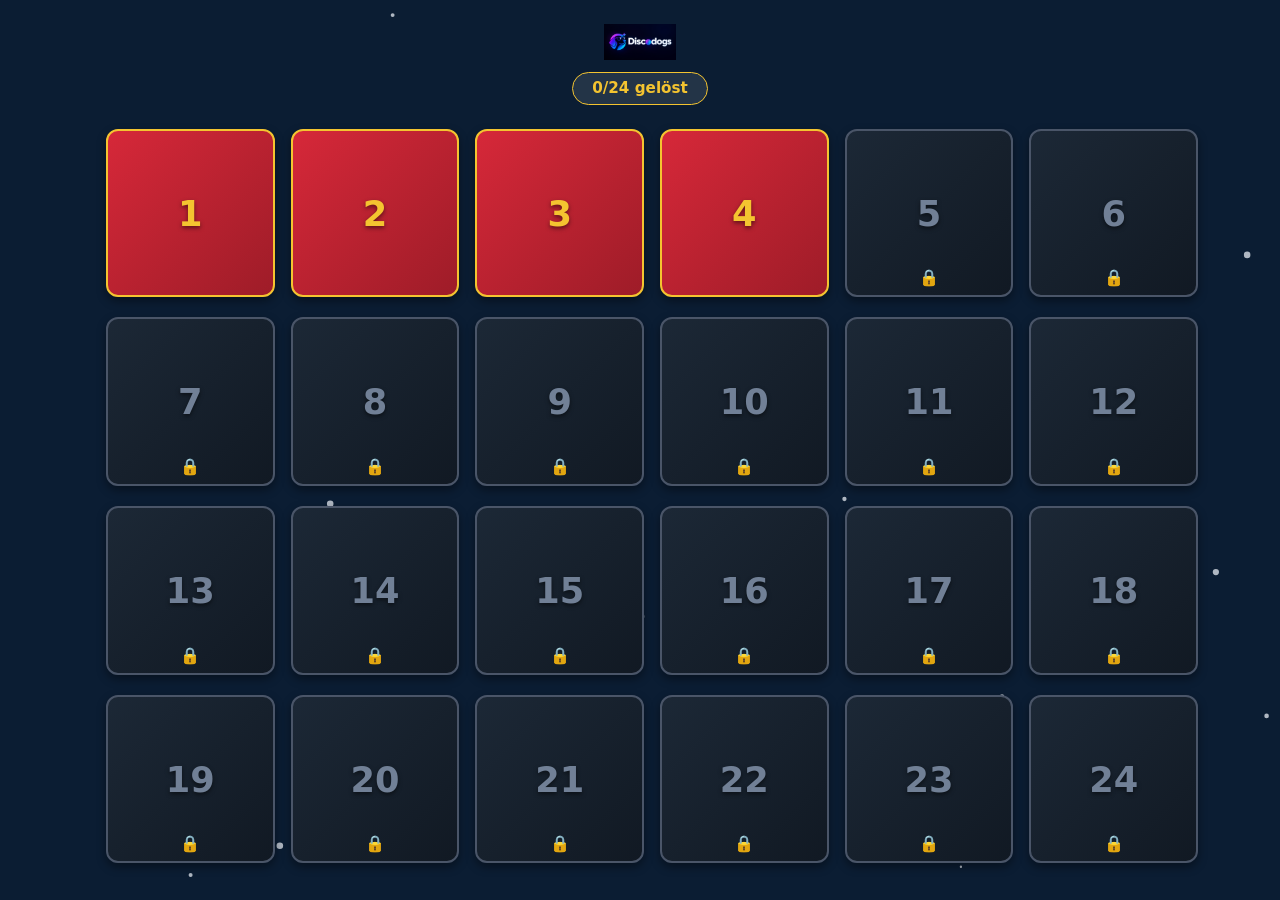
<file: index.html>
<!DOCTYPE html>
<html lang="de">
<head>
  <meta charset="UTF-8">
  <meta name="viewport" content="width=device-width, initial-scale=1.0">
  <title>Adventskalender</title>
  <link rel="stylesheet" href="style.css">
</head>
<body>
  <canvas id="snow-canvas"></canvas>
  <canvas id="confetti-canvas"></canvas>

  <header>
    <div class="header-brand">
      <img src="assets/discodogs-logo-dark.png" alt="Discodogs" class="header-logo">
      <h1 class="sr-only">Adventskalender</h1>
      <p id="subtitle" class="subtitle" hidden></p>
    </div>
    <div class="progress-bar" id="progress-display">0/24 gelöst</div>
  </header>

  <div id="countdown-banner" class="countdown-banner hidden"></div>

  <main>
    <div class="calendar-grid" id="calendar-grid"></div>
  </main>

  <div id="modal" class="modal-overlay hidden" role="dialog" aria-modal="true" aria-labelledby="modal-title">
    <div class="modal-content">
      <div class="modal-header">
        <h2 id="modal-title" class="modal-title">Türchen</h2>
        <button id="modal-close" class="modal-close" aria-label="Schließen">&times;</button>
      </div>
      <div class="modal-body">
        <div id="modal-hint" class="modal-hint hidden"></div>
        <div id="game-root"></div>
      </div>
    </div>
  </div>

  <div id="toast" class="toast hidden" role="status"></div>

  <script src="app.js"></script>
  <script src="games/day01.js" onerror="this.remove()"></script>
  <script src="games/day02.js" onerror="this.remove()"></script>
  <script src="games/day03.js" onerror="this.remove()"></script>
  <script src="games/day04.js" onerror="this.remove()"></script>
  <script src="games/day05.js" onerror="this.remove()"></script>
  <script src="games/day06.js" onerror="this.remove()"></script>
  <script src="games/day07.js" onerror="this.remove()"></script>
  <script src="games/day08.js" onerror="this.remove()"></script>
  <script src="games/day09.js" onerror="this.remove()"></script>
  <script src="games/day10.js" onerror="this.remove()"></script>
  <script src="games/day11.js" onerror="this.remove()"></script>
  <script src="games/day12.js" onerror="this.remove()"></script>
  <script src="games/day13.js" onerror="this.remove()"></script>
  <script src="games/day14.js" onerror="this.remove()"></script>
  <script src="games/day15.js" onerror="this.remove()"></script>
  <script src="games/day16.js" onerror="this.remove()"></script>
  <script src="games/day17.js" onerror="this.remove()"></script>
  <script src="games/day18.js" onerror="this.remove()"></script>
  <script src="games/day19.js" onerror="this.remove()"></script>
  <script src="games/day20.js" onerror="this.remove()"></script>
  <script src="games/day21.js" onerror="this.remove()"></script>
  <script src="games/day22.js" onerror="this.remove()"></script>
  <script src="games/day23.js" onerror="this.remove()"></script>
  <script src="games/day24.js" onerror="this.remove()"></script>
</body>
</html>
</file>
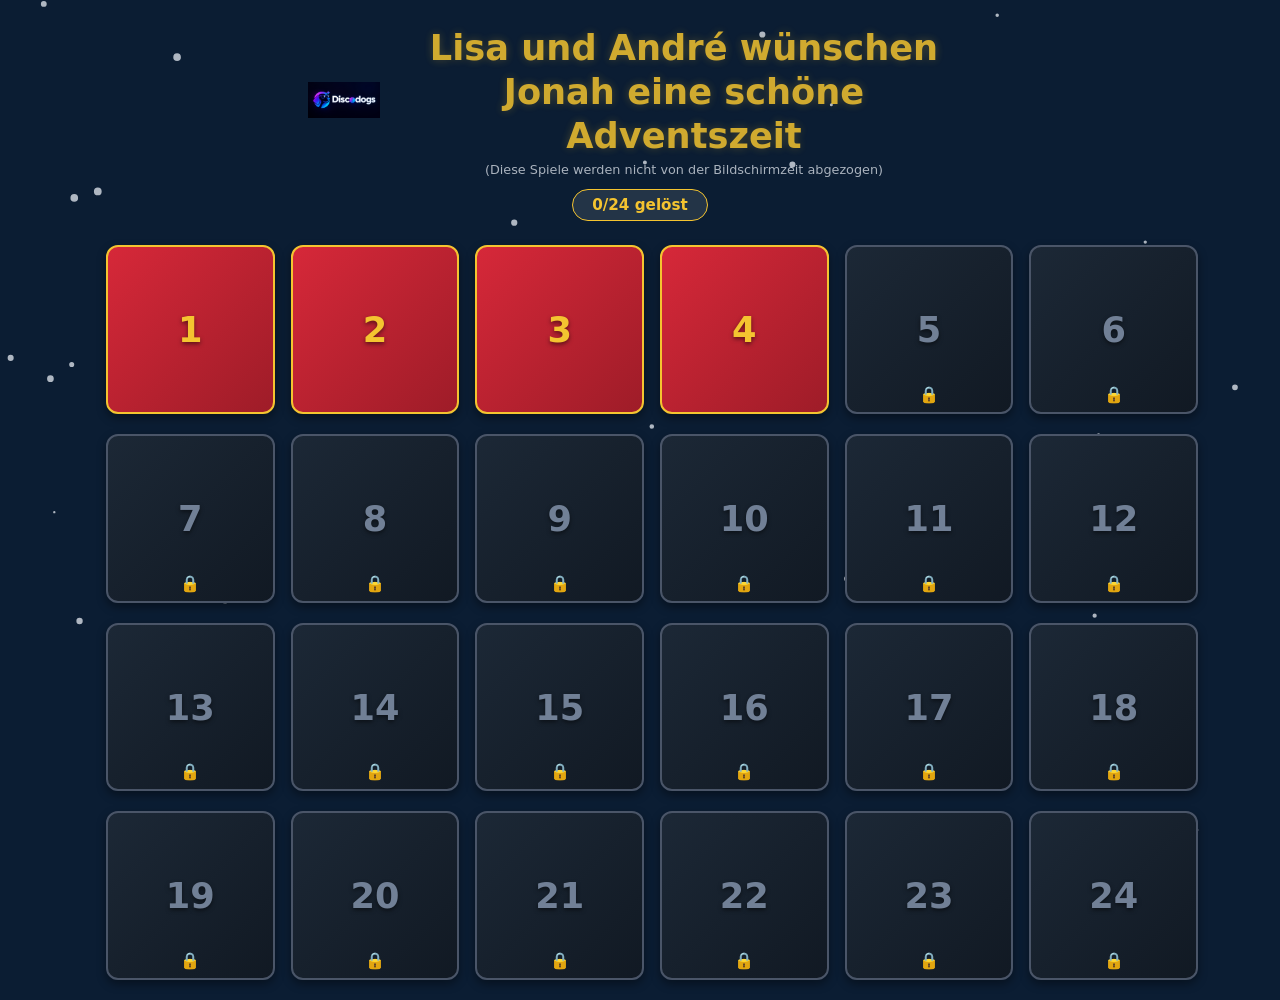
<file: jonah/index.html>
<!DOCTYPE html>
<html lang="de" data-who="jonah">
<head>
  <base href="../">
  <meta charset="UTF-8">
  <meta name="viewport" content="width=device-width, initial-scale=1.0">
  <title>Adventskalender</title>
  <link rel="stylesheet" href="style.css">
</head>
<body>
  <canvas id="snow-canvas"></canvas>
  <canvas id="confetti-canvas"></canvas>

  <header>
    <div class="header-brand">
      <img src="assets/discodogs-logo-dark.png" alt="Discodogs" class="header-logo">
      <h1 class="sr-only">Adventskalender</h1>
      <p id="subtitle" class="subtitle" hidden></p>
    </div>
    <div class="progress-bar" id="progress-display">0/24 gelöst</div>
  </header>

  <div id="countdown-banner" class="countdown-banner hidden"></div>

  <main>
    <div class="calendar-grid" id="calendar-grid"></div>
  </main>

  <div id="modal" class="modal-overlay hidden" role="dialog" aria-modal="true" aria-labelledby="modal-title">
    <div class="modal-content">
      <div class="modal-header">
        <h2 id="modal-title" class="modal-title">Türchen</h2>
        <button id="modal-close" class="modal-close" aria-label="Schließen">&times;</button>
      </div>
      <div class="modal-body">
        <div id="modal-hint" class="modal-hint hidden"></div>
        <div id="game-root"></div>
      </div>
    </div>
  </div>

  <div id="toast" class="toast hidden" role="status"></div>

  <script src="app.js"></script>
  <script src="games/day01.js" onerror="this.remove()"></script>
  <script src="games/day02.js" onerror="this.remove()"></script>
  <script src="games/day03.js" onerror="this.remove()"></script>
  <script src="games/day04.js" onerror="this.remove()"></script>
  <script src="games/day05.js" onerror="this.remove()"></script>
  <script src="games/day06.js" onerror="this.remove()"></script>
  <script src="games/day07.js" onerror="this.remove()"></script>
  <script src="games/day08.js" onerror="this.remove()"></script>
  <script src="games/day09.js" onerror="this.remove()"></script>
  <script src="games/day10.js" onerror="this.remove()"></script>
  <script src="games/day11.js" onerror="this.remove()"></script>
  <script src="games/day12.js" onerror="this.remove()"></script>
  <script src="games/day13.js" onerror="this.remove()"></script>
  <script src="games/day14.js" onerror="this.remove()"></script>
  <script src="games/day15.js" onerror="this.remove()"></script>
  <script src="games/day16.js" onerror="this.remove()"></script>
  <script src="games/day17.js" onerror="this.remove()"></script>
  <script src="games/day18.js" onerror="this.remove()"></script>
  <script src="games/day19.js" onerror="this.remove()"></script>
  <script src="games/day20.js" onerror="this.remove()"></script>
  <script src="games/day21.js" onerror="this.remove()"></script>
  <script src="games/day22.js" onerror="this.remove()"></script>
  <script src="games/day23.js" onerror="this.remove()"></script>
  <script src="games/day24.js" onerror="this.remove()"></script>
</body>
</html>
</file>
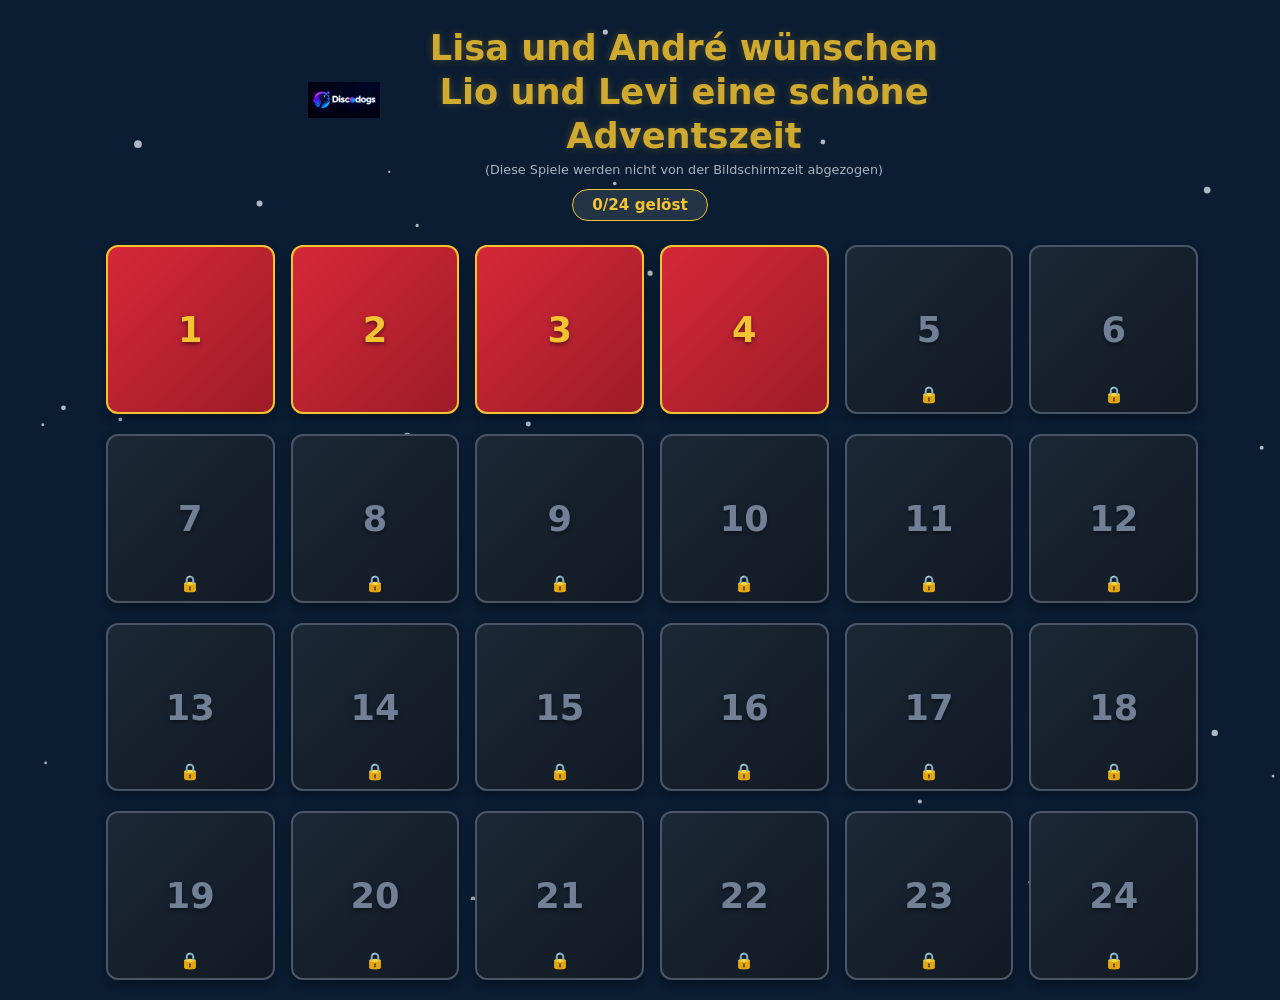
<file: lio-levi/index.html>
<!DOCTYPE html>
<html lang="de" data-who="lio-levi">
<head>
  <base href="../">
  <meta charset="UTF-8">
  <meta name="viewport" content="width=device-width, initial-scale=1.0">
  <title>Adventskalender</title>
  <link rel="stylesheet" href="style.css">
</head>
<body>
  <canvas id="snow-canvas"></canvas>
  <canvas id="confetti-canvas"></canvas>

  <header>
    <div class="header-brand">
      <img src="assets/discodogs-logo-dark.png" alt="Discodogs" class="header-logo">
      <h1 class="sr-only">Adventskalender</h1>
      <p id="subtitle" class="subtitle" hidden></p>
    </div>
    <div class="progress-bar" id="progress-display">0/24 gelöst</div>
  </header>

  <div id="countdown-banner" class="countdown-banner hidden"></div>

  <main>
    <div class="calendar-grid" id="calendar-grid"></div>
  </main>

  <div id="modal" class="modal-overlay hidden" role="dialog" aria-modal="true" aria-labelledby="modal-title">
    <div class="modal-content">
      <div class="modal-header">
        <h2 id="modal-title" class="modal-title">Türchen</h2>
        <button id="modal-close" class="modal-close" aria-label="Schließen">&times;</button>
      </div>
      <div class="modal-body">
        <div id="modal-hint" class="modal-hint hidden"></div>
        <div id="game-root"></div>
      </div>
    </div>
  </div>

  <div id="toast" class="toast hidden" role="status"></div>

  <script src="app.js"></script>
  <script src="games/day01.js" onerror="this.remove()"></script>
  <script src="games/day02.js" onerror="this.remove()"></script>
  <script src="games/day03.js" onerror="this.remove()"></script>
  <script src="games/day04.js" onerror="this.remove()"></script>
  <script src="games/day05.js" onerror="this.remove()"></script>
  <script src="games/day06.js" onerror="this.remove()"></script>
  <script src="games/day07.js" onerror="this.remove()"></script>
  <script src="games/day08.js" onerror="this.remove()"></script>
  <script src="games/day09.js" onerror="this.remove()"></script>
  <script src="games/day10.js" onerror="this.remove()"></script>
  <script src="games/day11.js" onerror="this.remove()"></script>
  <script src="games/day12.js" onerror="this.remove()"></script>
  <script src="games/day13.js" onerror="this.remove()"></script>
  <script src="games/day14.js" onerror="this.remove()"></script>
  <script src="games/day15.js" onerror="this.remove()"></script>
  <script src="games/day16.js" onerror="this.remove()"></script>
  <script src="games/day17.js" onerror="this.remove()"></script>
  <script src="games/day18.js" onerror="this.remove()"></script>
  <script src="games/day19.js" onerror="this.remove()"></script>
  <script src="games/day20.js" onerror="this.remove()"></script>
  <script src="games/day21.js" onerror="this.remove()"></script>
  <script src="games/day22.js" onerror="this.remove()"></script>
  <script src="games/day23.js" onerror="this.remove()"></script>
  <script src="games/day24.js" onerror="this.remove()"></script>
</body>
</html>
</file>
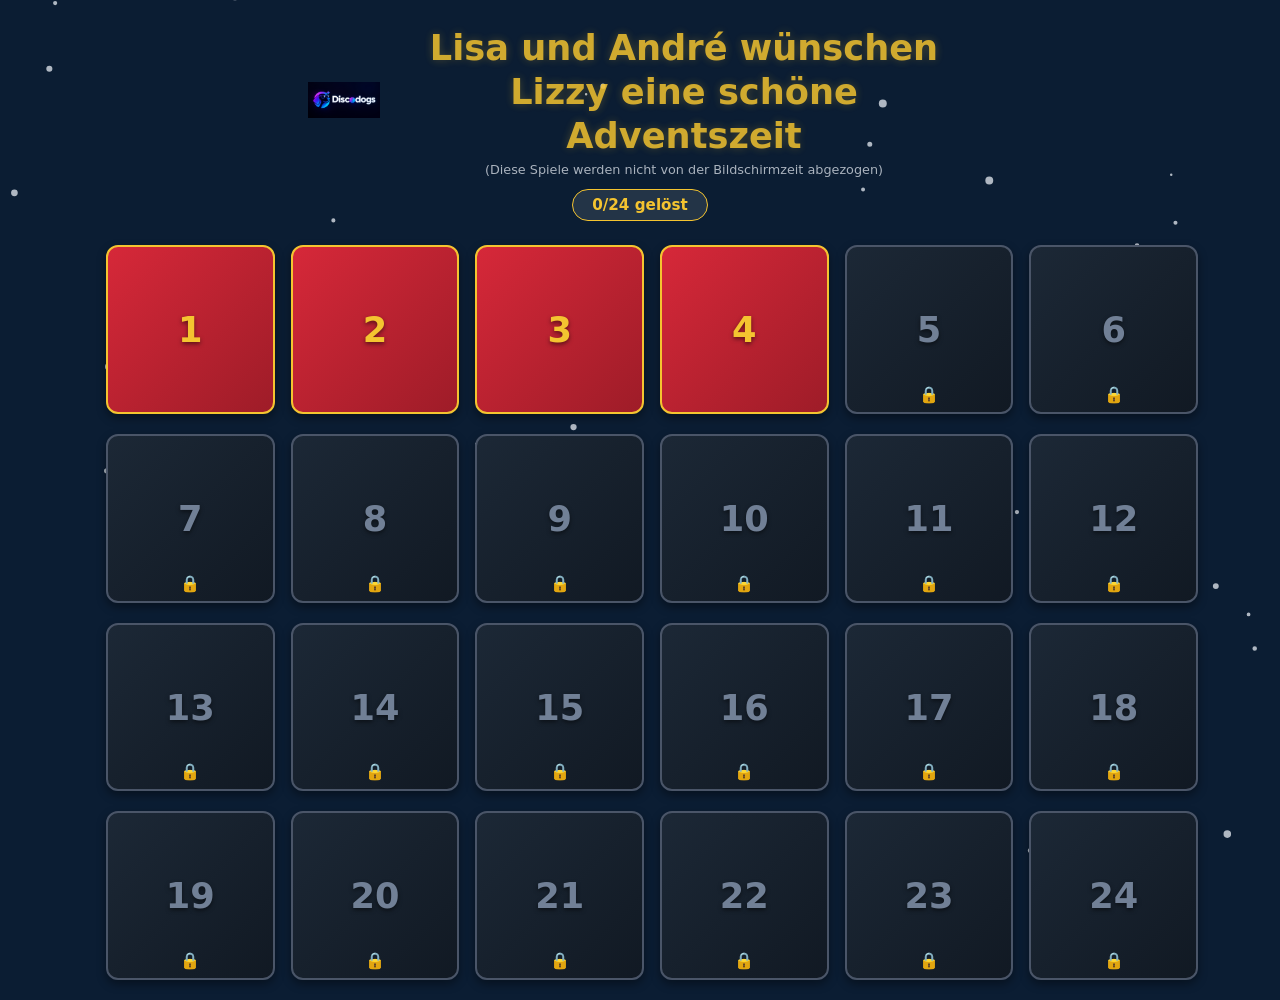
<file: lizzy/index.html>
<!DOCTYPE html>
<html lang="de" data-who="lizzy">
<head>
  <base href="../">
  <meta charset="UTF-8">
  <meta name="viewport" content="width=device-width, initial-scale=1.0">
  <title>Adventskalender</title>
  <link rel="stylesheet" href="style.css">
</head>
<body>
  <canvas id="snow-canvas"></canvas>
  <canvas id="confetti-canvas"></canvas>

  <header>
    <div class="header-brand">
      <img src="assets/discodogs-logo-dark.png" alt="Discodogs" class="header-logo">
      <h1 class="sr-only">Adventskalender</h1>
      <p id="subtitle" class="subtitle" hidden></p>
    </div>
    <div class="progress-bar" id="progress-display">0/24 gelöst</div>
  </header>

  <div id="countdown-banner" class="countdown-banner hidden"></div>

  <main>
    <div class="calendar-grid" id="calendar-grid"></div>
  </main>

  <div id="modal" class="modal-overlay hidden" role="dialog" aria-modal="true" aria-labelledby="modal-title">
    <div class="modal-content">
      <div class="modal-header">
        <h2 id="modal-title" class="modal-title">Türchen</h2>
        <button id="modal-close" class="modal-close" aria-label="Schließen">&times;</button>
      </div>
      <div class="modal-body">
        <div id="modal-hint" class="modal-hint hidden"></div>
        <div id="game-root"></div>
      </div>
    </div>
  </div>

  <div id="toast" class="toast hidden" role="status"></div>

  <script src="app.js"></script>
  <script src="games/day01.js" onerror="this.remove()"></script>
  <script src="games/day02.js" onerror="this.remove()"></script>
  <script src="games/day03.js" onerror="this.remove()"></script>
  <script src="games/day04.js" onerror="this.remove()"></script>
  <script src="games/day05.js" onerror="this.remove()"></script>
  <script src="games/day06.js" onerror="this.remove()"></script>
  <script src="games/day07.js" onerror="this.remove()"></script>
  <script src="games/day08.js" onerror="this.remove()"></script>
  <script src="games/day09.js" onerror="this.remove()"></script>
  <script src="games/day10.js" onerror="this.remove()"></script>
  <script src="games/day11.js" onerror="this.remove()"></script>
  <script src="games/day12.js" onerror="this.remove()"></script>
  <script src="games/day13.js" onerror="this.remove()"></script>
  <script src="games/day14.js" onerror="this.remove()"></script>
  <script src="games/day15.js" onerror="this.remove()"></script>
  <script src="games/day16.js" onerror="this.remove()"></script>
  <script src="games/day17.js" onerror="this.remove()"></script>
  <script src="games/day18.js" onerror="this.remove()"></script>
  <script src="games/day19.js" onerror="this.remove()"></script>
  <script src="games/day20.js" onerror="this.remove()"></script>
  <script src="games/day21.js" onerror="this.remove()"></script>
  <script src="games/day22.js" onerror="this.remove()"></script>
  <script src="games/day23.js" onerror="this.remove()"></script>
  <script src="games/day24.js" onerror="this.remove()"></script>
</body>
</html>
</file>
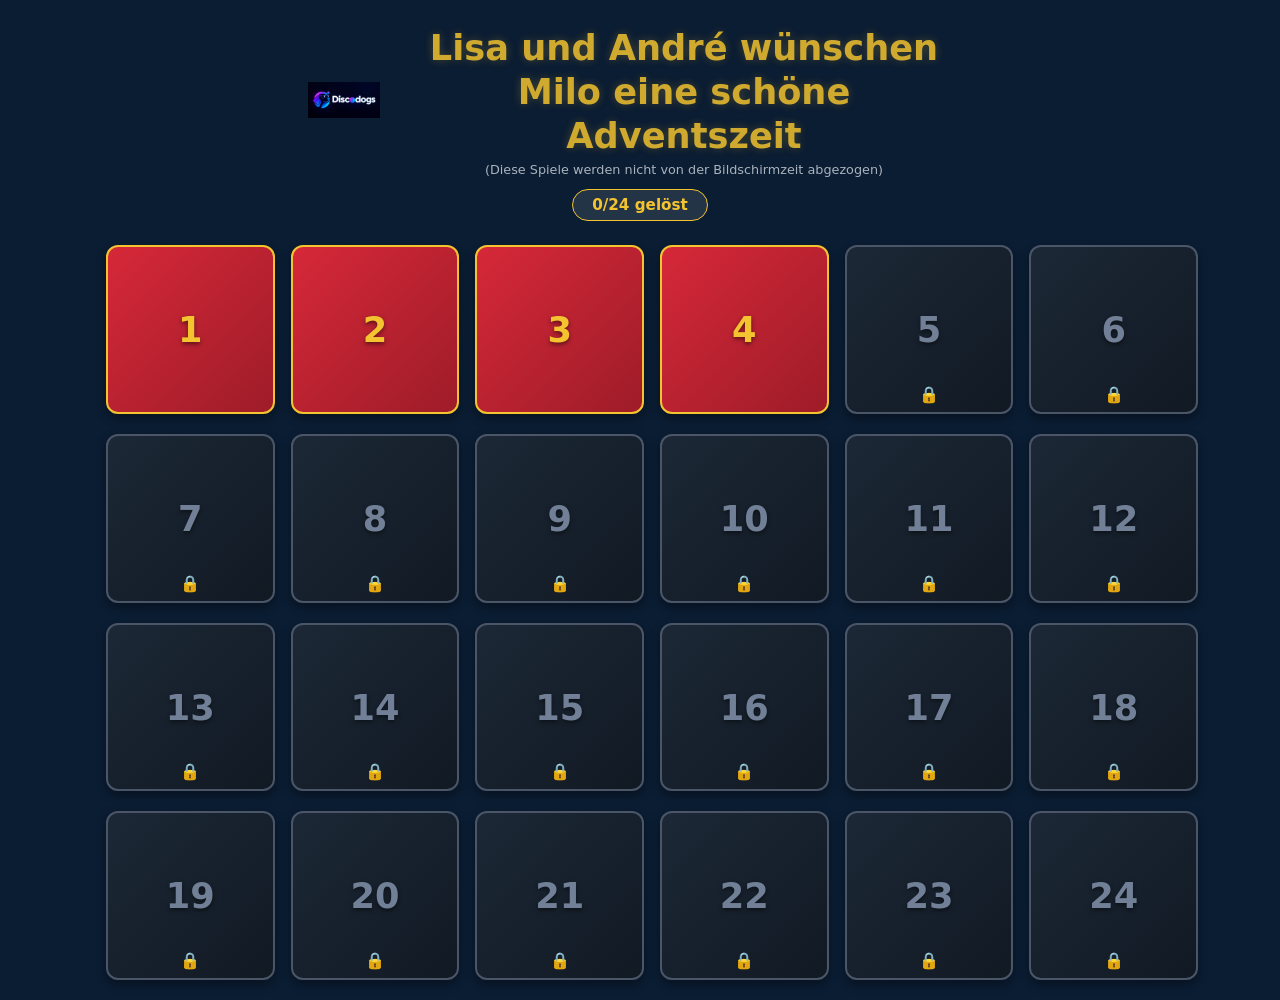
<file: milo/index.html>
<!DOCTYPE html>
<html lang="de" data-who="milo">
<head>
  <base href="../">
  <meta charset="UTF-8">
  <meta name="viewport" content="width=device-width, initial-scale=1.0">
  <title>Adventskalender</title>
  <link rel="stylesheet" href="style.css">
</head>
<body>
  <canvas id="snow-canvas"></canvas>
  <canvas id="confetti-canvas"></canvas>

  <header>
    <div class="header-brand">
      <img src="assets/discodogs-logo-dark.png" alt="Discodogs" class="header-logo">
      <h1 class="sr-only">Adventskalender</h1>
      <p id="subtitle" class="subtitle" hidden></p>
    </div>
    <div class="progress-bar" id="progress-display">0/24 gelöst</div>
  </header>

  <div id="countdown-banner" class="countdown-banner hidden"></div>

  <main>
    <div class="calendar-grid" id="calendar-grid"></div>
  </main>

  <div id="modal" class="modal-overlay hidden" role="dialog" aria-modal="true" aria-labelledby="modal-title">
    <div class="modal-content">
      <div class="modal-header">
        <h2 id="modal-title" class="modal-title">Türchen</h2>
        <button id="modal-close" class="modal-close" aria-label="Schließen">&times;</button>
      </div>
      <div class="modal-body">
        <div id="modal-hint" class="modal-hint hidden"></div>
        <div id="game-root"></div>
      </div>
    </div>
  </div>

  <div id="toast" class="toast hidden" role="status"></div>

  <script src="app.js"></script>
  <script src="games/day01.js" onerror="this.remove()"></script>
  <script src="games/day02.js" onerror="this.remove()"></script>
  <script src="games/day03.js" onerror="this.remove()"></script>
  <script src="games/day04.js" onerror="this.remove()"></script>
  <script src="games/day05.js" onerror="this.remove()"></script>
  <script src="games/day06.js" onerror="this.remove()"></script>
  <script src="games/day07.js" onerror="this.remove()"></script>
  <script src="games/day08.js" onerror="this.remove()"></script>
  <script src="games/day09.js" onerror="this.remove()"></script>
  <script src="games/day10.js" onerror="this.remove()"></script>
  <script src="games/day11.js" onerror="this.remove()"></script>
  <script src="games/day12.js" onerror="this.remove()"></script>
  <script src="games/day13.js" onerror="this.remove()"></script>
  <script src="games/day14.js" onerror="this.remove()"></script>
  <script src="games/day15.js" onerror="this.remove()"></script>
  <script src="games/day16.js" onerror="this.remove()"></script>
  <script src="games/day17.js" onerror="this.remove()"></script>
  <script src="games/day18.js" onerror="this.remove()"></script>
  <script src="games/day19.js" onerror="this.remove()"></script>
  <script src="games/day20.js" onerror="this.remove()"></script>
  <script src="games/day21.js" onerror="this.remove()"></script>
  <script src="games/day22.js" onerror="this.remove()"></script>
  <script src="games/day23.js" onerror="this.remove()"></script>
  <script src="games/day24.js" onerror="this.remove()"></script>
</body>
</html>
</file>
<file: style.css>
:root {
  --bg-dark: #0b1d33;
  --red: #d62839;
  --gold: #f4c430;
  --green: #1f7a4d;
  --snow: #f5f9ff;
  --gray: #4a5568;
  --door-bg: #162b48;
  --font-family: system-ui, -apple-system, BlinkMacSystemFont, 'Segoe UI', Roboto, sans-serif;
}

* {
  box-sizing: border-box;
  margin: 0;
  padding: 0;
}

body {
  background-color: var(--bg-dark);
  color: var(--snow);
  font-family: var(--font-family);
  min-height: 100vh;
  display: flex;
  flex-direction: column;
  align-items: center;
  overflow-x: hidden;
  position: relative;
  padding-bottom: 2rem;
}

#snow-canvas {
  position: fixed;
  top: 0;
  left: 0;
  width: 100%;
  height: 100%;
  pointer-events: none;
  z-index: 1;
}

header {
  width: 100%;
  max-width: 1100px;
  padding: 1.5rem 1rem;
  display: flex;
  flex-direction: column;
  align-items: center;
  gap: 0.75rem;
  z-index: 2;
  text-align: center;
}

.header-brand {
  display: flex;
  align-items: center;
  gap: 1rem;
  flex-wrap: wrap;
  justify-content: center;
}

.header-logo {
  max-height: 36px;
  width: auto;
  object-fit: contain;
}

h1 {
  color: var(--gold);
  font-size: clamp(1.5rem, 4vw, 2.5rem);
  text-shadow: 0 0 10px rgba(244, 196, 48, 0.3);
  font-weight: 700;
}

.progress-bar {
  background: rgba(255, 255, 255, 0.1);
  padding: 0.4rem 1.2rem;
  border-radius: 20px;
  border: 1px solid var(--gold);
  color: var(--gold);
  font-weight: 600;
  font-size: 0.95rem;
}

.countdown-banner {
  background-color: var(--red);
  color: var(--snow);
  padding: 0.6rem 1rem;
  border-radius: 8px;
  margin: 0.5rem 1rem 1rem;
  text-align: center;
  font-weight: 600;
  z-index: 2;
  box-shadow: 0 4px 12px rgba(214, 40, 57, 0.4);
}

.hidden {
  display: none !important;
}

main {
  width: 100%;
  max-width: 1100px;
  padding: 0 1rem;
  z-index: 2;
}

.calendar-grid {
  display: grid;
  grid-template-columns: repeat(4, 1fr);
  gap: 1rem;
}

@media (min-width: 600px) {
  .calendar-grid {
    grid-template-columns: repeat(6, 1fr);
  }
}

.door-container {
  perspective: 1000px;
  aspect-ratio: 1;
}

.door {
  width: 100%;
  height: 100%;
  background: none;
  border: none;
  outline: none;
  cursor: pointer;
  padding: 0;
  font-family: inherit;
  position: relative;
}

.door-inner {
  width: 100%;
  height: 100%;
  position: relative;
  transform-style: preserve-3d;
  transition: transform 0.6s cubic-bezier(0.4, 0, 0.2, 1);
  border-radius: 12px;
  box-shadow: 0 4px 10px rgba(0,0,0,0.4);
}

.door-front, .door-back {
  position: absolute;
  width: 100%;
  height: 100%;
  backface-visibility: hidden;
  border-radius: 12px;
  display: flex;
  flex-direction: column;
  align-items: center;
  justify-content: center;
  border: 2px solid var(--gold);
}

.door-front {
  background: linear-gradient(135deg, var(--door-bg) 0%, #0d1a2d 100%);
  color: var(--gold);
}

.door-number {
  font-size: clamp(1.4rem, 3.5vw, 2.2rem);
  font-weight: 800;
  text-shadow: 0 2px 4px rgba(0,0,0,0.5);
}

.door-status-icon {
  position: absolute;
  bottom: 8px;
  font-size: 1rem;
}

.door-back {
  background-color: var(--green);
  color: var(--snow);
  transform: rotateY(180deg);
  font-size: 1.5rem;
}

/* Door States */
.door.locked .door-front {
  background: linear-gradient(135deg, #1c2836 0%, #111923 100%);
  border-color: var(--gray);
  color: #718096;
  cursor: not-allowed;
}

.door.open .door-front {
  background: linear-gradient(135deg, var(--red) 0%, #9e1c28 100%);
  border-color: var(--gold);
}

.door.won .door-inner {
  transform: rotateY(180deg);
}

.door.won .door-back {
  box-shadow: 0 0 15px var(--gold);
  border-color: var(--gold);
}

/* Animations */
.shake {
  animation: shakeAnim 0.4s ease-in-out;
}

@keyframes shakeAnim {
  0%, 100% { transform: translateX(0); }
  20%, 60% { transform: translateX(-6px); }
  40%, 80% { transform: translateX(6px); }
}

/* Toast */
.toast {
  position: fixed;
  bottom: 2rem;
  left: 50%;
  transform: translateX(-50%);
  background-color: var(--red);
  color: var(--snow);
  padding: 0.8rem 1.5rem;
  border-radius: 30px;
  font-weight: 600;
  box-shadow: 0 4px 15px rgba(0,0,0,0.5);
  z-index: 100;
  border: 1px solid var(--gold);
  animation: fadeIn 0.3s ease-out;
  text-align: center;
  max-width: 90vw;
}

@keyframes fadeIn {
  from { opacity: 0; transform: translate(-50%, 20px); }
  to { opacity: 1; transform: translate(-50%, 0); }
}

/* Modal */
.modal-overlay {
  position: fixed;
  top: 0;
  left: 0;
  width: 100vw;
  height: 100vh;
  background: rgba(11, 29, 51, 0.85);
  backdrop-filter: blur(4px);
  display: flex;
  align-items: center;
  justify-content: center;
  z-index: 50;
  padding: 1rem;
}

.modal-content {
  background: var(--bg-dark);
  border: 2px solid var(--gold);
  border-radius: 16px;
  width: 100%;
  max-width: 600px;
  max-height: 90vh;
  display: flex;
  flex-direction: column;
  position: relative;
  box-shadow: 0 10px 30px rgba(0,0,0,0.8);
  overflow: hidden;
}

.modal-header {
  padding: 1rem 1.5rem;
  background: rgba(255, 255, 255, 0.05);
  border-bottom: 1px solid rgba(244, 196, 48, 0.2);
  display: flex;
  justify-content: space-between;
  align-items: center;
}

.modal-title {
  color: var(--gold);
  font-size: 1.25rem;
  font-weight: 700;
}

.modal-close {
  background: none;
  border: none;
  color: var(--snow);
  font-size: 1.8rem;
  cursor: pointer;
  line-height: 1;
  padding: 0 0.5rem;
}

.modal-close:hover {
  color: var(--red);
}

.modal-body {
  padding: 1.5rem;
  overflow-y: auto;
  display: flex;
  flex-direction: column;
  gap: 1rem;
  flex: 1;
}

.modal-hint {
  font-style: italic;
  color: #cbd5e0;
  font-size: 0.95rem;
  background: rgba(31, 122, 77, 0.2);
  padding: 0.75rem;
  border-radius: 8px;
  border-left: 3px solid var(--green);
}

#game-root {
  min-height: 200px;
  display: flex;
  flex-direction: column;
  align-items: center;
  justify-content: center;
}

#confetti-canvas {
  position: fixed;
  top: 0;
  left: 0;
  width: 100%;
  height: 100%;
  pointer-events: none;
  z-index: 60;
}

@media (prefers-reduced-motion: reduce) {
  *, ::before, ::after {
    animation-duration: 0.01ms !important;
    animation-iteration-count: 1 !important;
    transition-duration: 0.01ms !important;
    scroll-behavior: auto !important;
  }
  #snow-canvas {
    display: none;
  }
}
.subtitle{margin:.15rem 0 0;color:#f5f9ff;opacity:.85;font-size:1rem}
.header-brand{flex-wrap:wrap}
.subtitle span{display:block}.subtitle small{display:block;margin-top:.2rem;font-size:.8rem;opacity:.8}
.subtitle{text-align:center;max-width:36rem}
.sr-only{position:absolute;width:1px;height:1px;overflow:hidden;clip:rect(0 0 0 0);white-space:nowrap}
.subtitle span{color:var(--gold);font-size:clamp(1.3rem,3.6vw,2.2rem);font-weight:700;line-height:1.25;text-shadow:0 0 10px rgba(244,196,48,.3)}
.subtitle small{color:var(--snow,#f5f9ff)}
.edition{margin:.4rem 0 0;color:var(--gold);font-weight:600;letter-spacing:.03em}
</file>
